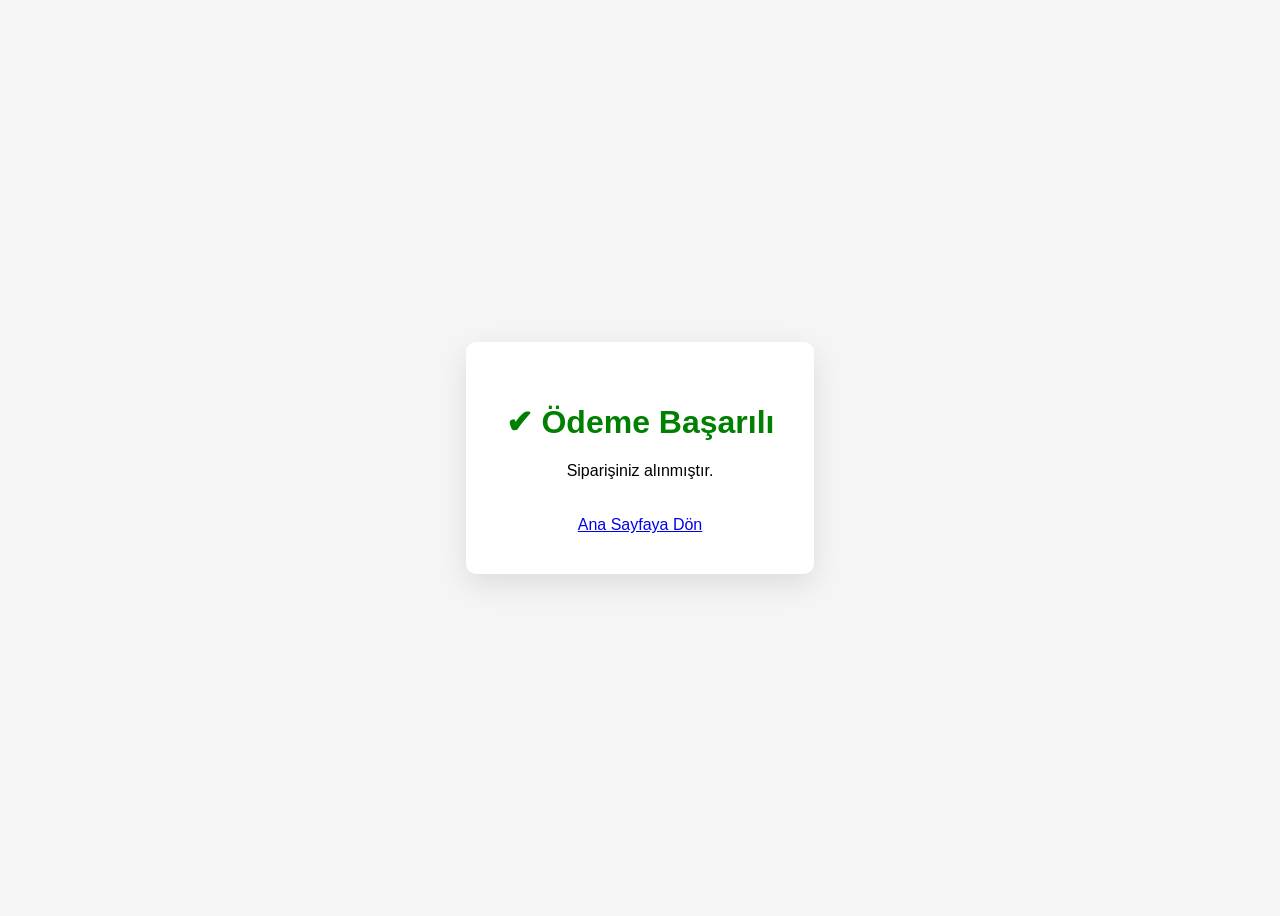
<file: odeme-basarili.html>
<!DOCTYPE html>
<html lang="tr">
<head>
<meta charset="UTF-8">
<title>Ödeme Başarılı</title>
<style>
body{
font-family:Arial;
background:#f5f5f5;
display:flex;
justify-content:center;
align-items:center;
height:100vh;
text-align:center;
}
.box{
background:white;
padding:40px;
border-radius:10px;
box-shadow:0 10px 30px rgba(0,0,0,0.1);
}
h1{color:green;}
a{display:inline-block;margin-top:20px;}
</style>
</head>

<body>

<div class="box">
<h1>✔ Ödeme Başarılı</h1>
<p>Siparişiniz alınmıştır.</p>
<a href="/">Ana Sayfaya Dön</a>
</div>

</body>
</html>
</file>
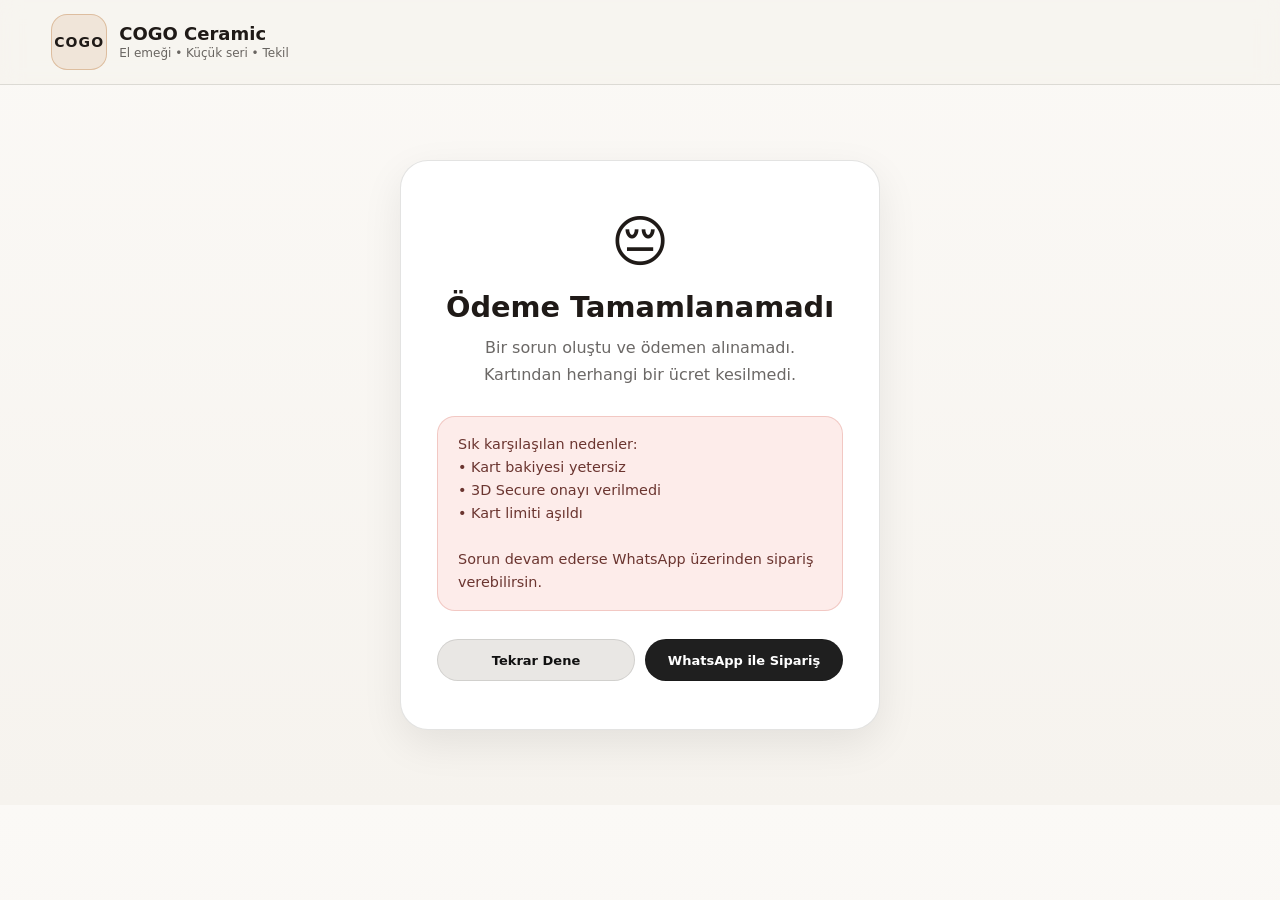
<file: odeme-basarisiz.html>
<!DOCTYPE html>
<html lang="tr">
<head>
  <meta charset="utf-8" />
  <meta name="viewport" content="width=device-width, initial-scale=1" />
  <title>Ödeme Başarısız — COGO Ceramic</title>
  <meta name="description" content="Ödeme işlemi tamamlanamadı. Tekrar deneyin veya WhatsApp ile sipariş verin." />
  <link rel="stylesheet" href="style.css" />
  <style>
    .fail-wrap {
      min-height: 80vh;
      display: flex;
      align-items: center;
      justify-content: center;
      padding: 40px 20px;
    }
    .fail-card {
      max-width: 480px;
      width: 100%;
      background: white;
      border: 1px solid rgba(31,26,23,.12);
      border-radius: 28px;
      padding: 48px 36px;
      text-align: center;
      box-shadow: 0 14px 40px rgba(0,0,0,.08);
    }
    .fail-icon { font-size: 3.5rem; margin-bottom: 16px; }
    .fail-title { font-size: 1.8rem; font-weight: 900; margin-bottom: 10px; color: #1f1a17; }
    .fail-sub {
      color: rgba(31,26,23,.66);
      font-size: 1rem;
      line-height: 1.7;
      margin-bottom: 28px;
    }
    .fail-box {
      background: #fdecea;
      border: 1px solid rgba(192,57,43,.2);
      border-radius: 18px;
      padding: 16px 20px;
      text-align: left;
      margin-bottom: 28px;
      font-size: 0.9rem;
      color: #6b3530;
      line-height: 1.6;
    }
    .btn-group { display: flex; gap: 10px; flex-wrap: wrap; }
    .btn-group .btn { flex: 1; min-width: 120px; }
  </style>
</head>
<body>
  <header class="topbar">
    <div class="wrap topbar__inner">
      <a class="brand" href="index.html">
        <div class="logo">COGO</div>
        <div class="brandText">
          <div class="brandName">COGO Ceramic</div>
          <div class="brandTag">El emeği • Küçük seri • Tekil</div>
        </div>
      </a>
    </div>
  </header>

  <div class="fail-wrap">
    <div class="fail-card">
      <div class="fail-icon">😔</div>
      <div class="fail-title">Ödeme Tamamlanamadı</div>
      <div class="fail-sub">
        Bir sorun oluştu ve ödemen alınamadı.<br>
        Kartından herhangi bir ücret kesilmedi.
      </div>

      <div class="fail-box">
        Sık karşılaşılan nedenler:<br>
        • Kart bakiyesi yetersiz<br>
        • 3D Secure onayı verilmedi<br>
        • Kart limiti aşıldı<br><br>
        Sorun devam ederse WhatsApp üzerinden sipariş verebilirsin.
      </div>

      <div class="btn-group">
        <a class="btn btn--soft" href="index.html">Tekrar Dene</a>
        <a class="btn" href="https://wa.me/905529341223?text=Merhaba%2C%20odeme%20sorunum%20var%2C%20yardimci%20olur%20musunuz%3F" target="_blank" rel="noopener">
          WhatsApp ile Sipariş
        </a>
      </div>
    </div>
  </div>
</body>
</html>
</file>
<file: style.css>
:root{
  --bg:#f6f3ee;
  --surface:#ffffff;
  --text:#1f1a17;
  --muted:rgba(31,26,23,.66);
  --line:rgba(31,26,23,.12);
  --copper:#b87333;
  --radius:18px;
  --shadow: 0 14px 40px rgba(0,0,0,.10);
}

*{ box-sizing:border-box; }
html,body{ margin:0; padding:0; }
body{
  font-family: ui-sans-serif, system-ui, -apple-system, "Segoe UI", Roboto, Arial, "Noto Sans";
  background: linear-gradient(180deg, #fbf9f6, var(--bg));
  color:var(--text);
}
a{ color:inherit; text-decoration:none; }
a:hover{ color:var(--copper); }

.wrap{ width:min(1180px, 92vw); margin:0 auto; }
.muted{ color:var(--muted); }
.noScroll{ overflow:hidden; }

/* Overlay */
.overlay{
  position:fixed; inset:0;
  background: rgba(0,0,0,.35);
  z-index:40;
}

/* Buttons */
.btn{
  display:inline-flex; align-items:center; justify-content:center;
  height:42px; padding:0 14px;
  border-radius:999px;
  border:1px solid rgba(184,115,51,.35);
  background:#1f1f1f !important;
  color:#fff !important;
  border:1px solid rgba(0,0,0,.15) !important;
  font-weight:800;
  font-size:13px;
  cursor:pointer;
  transition: transform .12s ease, background .12s ease, border-color .12s ease;
}
.btn:hover{
  transform: translateY(-1px);
  opacity: 0.88;
}
.btn--soft{
  background:#e9e7e4 !important;
  color:#111 !important;
  border:1px solid rgba(0,0,0,.10) !important;
}

.iconBtn{
  height:40px; width:40px;
  border-radius:14px;
  border:1px solid var(--line);
  background: rgba(255,255,255,.75);
  display:grid; place-items:center;
  cursor:pointer;
}
.iconBtn:hover{ background: rgba(255,255,255,.92); }

/* TOPBAR */
.topbar{
  position:sticky; top:0; z-index:30;
  backdrop-filter: blur(10px);
  background: rgba(246,243,238,.72);
  border-bottom:1px solid var(--line);
}
.topbar__inner{
  display:flex; align-items:center; justify-content:space-between;
  gap:12px;
  padding:14px 0;
}
.left{ display:flex; align-items:center; gap:10px; }
.right{ display:flex; align-items:center; gap:10px; }

.brand{
  display:flex;
  align-items:center;
  gap:12px;
  min-width:0;
}
.logo{
  width:56px; height:56px;
  border-radius:16px;
  display:flex; align-items:center; justify-content:center;
  border:1px solid rgba(184,115,51,.35);
  background: rgba(184,115,51,.12);
  font-weight:900;
  letter-spacing:.08em;
  font-size:14px;
}
.brandText{ display:flex; flex-direction:column; min-width:0; }
.brandName{
  font-weight:900;
  font-size:18px;
  line-height:1.1;
  white-space:nowrap;
  overflow:hidden;
  text-overflow:ellipsis;
}
.brandTag{
  color:var(--muted);
  font-size:12px;
  margin-top:2px;
  white-space:nowrap;
  overflow:hidden;
  text-overflow:ellipsis;
}

/* Search */
.search input{
  width:min(420px, 46vw);
  height:42px;
  border-radius:14px;
  border:1px solid var(--line);
  background: rgba(255,255,255,.82);
  outline:none;
  padding:0 12px;
}
.search input:focus{ border-color: rgba(184,115,51,.55); }

/* Cart button */
.cartBtn{
  height:42px;
  border-radius:999px;
  border:1px solid var(--line);
  background: rgba(255,255,255,.82);
  padding:0 12px;
  display:flex; align-items:center; gap:8px;
  cursor:pointer;
  font-weight:900;
}
.cartBtn:hover{ border-color: rgba(184,115,51,.35); }

.badge{
  min-width:22px; height:22px;
  border-radius:999px;
  display:grid; place-items:center;
  background: rgba(184,115,51,.18);
  border:1px solid rgba(184,115,51,.30);
  font-size:12px;
}

/* mobile */
@media (max-width:520px){
  .logo{ width:52px; height:52px; font-size:13px; }
  .brandName{ font-size:16px; }
  .brandTag{ font-size:11px; }
  .search input{ width: min(260px, 44vw); }
}

/* DRAWER */
.drawer{
  position:fixed; left:0; top:0; bottom:0;
  width:min(360px, 88vw);
  background: var(--surface);
  border-right:1px solid var(--line);
  z-index:50;
  transform: translateX(-105%);
  transition: transform .18s ease;
  display:flex; flex-direction:column;
}
.drawer.isOpen{ transform: translateX(0); }

.drawer__head{
  padding:14px 14px 10px;
  display:flex; align-items:flex-start; justify-content:space-between; gap:10px;
  border-bottom:1px solid var(--line);
}
.drawer__brand{ display:flex; gap:10px; }

.drawer__nav{
  padding:10px 10px;
  display:flex; flex-direction:column; gap:4px;
}
.drawer__nav a{
  padding:10px 12px;
  border-radius:14px;
  border:1px solid transparent;
}
.drawer__nav a:hover{
  border-color: var(--line);
  background: rgba(31,26,23,.04);
}
.drawer__line{ height:1px; background: var(--line); margin:10px 6px; }
.drawer__foot{ margin-top:auto; padding:12px; }

/* HERO */
.hero{
  border-bottom:1px solid var(--line);
  background:
    radial-gradient(900px 500px at 10% 0%, rgba(184,115,51,.10), transparent 60%),
    radial-gradient(800px 420px at 80% 10%, rgba(202,160,109,.12), transparent 60%),
    linear-gradient(180deg, #ffffff, #fbf7f1);
}
.hero__inner{
  display:grid;
  grid-template-columns: 1.15fr .85fr;
  gap:16px;
  padding:22px 0 18px;
}
@media (max-width:920px){
  .hero__inner{ grid-template-columns:1fr; }
}

.hero__copy{
  border:1px solid var(--line);
  border-radius:24px;
  background: rgba(255,255,255,.78);
  box-shadow: var(--shadow);
  padding:18px;
}
.kicker{
  display:inline-flex;
  padding:7px 10px;
  border-radius:999px;
  border:1px solid rgba(184,115,51,.25);
  background: rgba(184,115,51,.08);
  font-weight:900;
  letter-spacing:.08em;
  font-size:12px;
}
.hero h1{ margin:10px 0 8px; font-size: clamp(28px, 3.2vw, 44px); }
.hero p{ margin:0; color:var(--muted); line-height:1.6; }
.hero__cta{ margin-top:12px; display:flex; gap:10px; flex-wrap:wrap; }
.hero__chips{ margin-top:12px; display:flex; gap:10px; flex-wrap:wrap; }

.chip{
  display:inline-flex;
  padding:7px 10px;
  border-radius:999px;
  border:1px solid var(--line);
  background: rgba(31,26,23,.03);
  font-size:13px;
}

/* Banner */
.hero__banner{
  min-height:240px;
  border-radius:24px;
  border:1px solid var(--line);
  box-shadow: var(--shadow);
  overflow:hidden;
  background:
    linear-gradient(180deg, rgba(0,0,0,.10), rgba(0,0,0,.10)),
    url("images/banner.jpg.jpeg");
  background-size: cover;
  background-position: center;
  display:flex;
}
.bannerCard {
    background: rgba(198, 164, 141, 0.9); /* Koyu krem / açık kahve tonu ve daha opak */
    border: 1px solid rgba(255,255,255,.22);
    border-radius: 20px;
    padding: 14px;
}

.bannerTitle{ font-weight:1000; }
.bannerText{ color: var(--muted); margin-top:4px; }
.bannerNote{ margin-top:10px; font-size:12px; color: rgba(31,26,23,.60); }

/* MAIN */
.main{ padding:18px 0 48px; }
.section{ margin-top:18px; }
.sectionHead{
  display:flex; align-items:flex-end; justify-content:space-between;
  gap:12px; flex-wrap:wrap;
}
.sectionHead h2{ margin:0; }
.sectionHead p{ margin:6px 0 0; }

/* Category pills */
.cats{
  display:flex; gap:10px; flex-wrap:wrap;
  padding:12px;
  border:1px solid var(--line);
  border-radius:20px;
  background: rgba(255,255,255,.72);
  box-shadow: 0 10px 30px rgba(0,0,0,.06);
}
.catPill{
  height:38px;
  padding:0 12px;
  border-radius:999px;
  border:1px solid var(--line);
  background: rgba(31,26,23,.03);
  font-weight:900;
  cursor:pointer;
}
.catPill.isActive{
  border-color: rgba(184,115,51,.45);
  background: rgba(184,115,51,.10);
}

/* PRODUCT GRID */
.grid{
  margin-top:12px;
  display:grid;
  grid-template-columns: repeat(4, minmax(0, 1fr));
  gap:14px;
}
@media (max-width:1020px){ .grid{ grid-template-columns: repeat(2, 1fr); } }
@media (max-width:560px){ .grid{ grid-template-columns: 1fr; } }

.pCard{
  border:1px solid var(--line);
  border-radius: var(--radius);
  overflow:hidden;
  background: var(--surface);
  box-shadow: 0 10px 28px rgba(0,0,0,.07);
}

/* Ürün görsel düzeltme */
.pImg {
  position:relative;
  aspect-ratio: 1 / 1;
  overflow:hidden;
  border-radius:14px;
  background: #fff;
}

/* Gallery */
.galeri{
  position:absolute;
  inset:0;
  display:flex;
  gap:10px;
  overflow-x:auto;
  scroll-snap-type:x mandatory;
  -webkit-overflow-scrolling: touch;
  padding:10px;
}
.galeri img{
  flex:0 0 100%;
  height:100%;
  object-fit:cover;
  border-radius:14px;
  scroll-snap-align:start;
  cursor: zoom-in;
}
.galeri::-webkit-scrollbar{ height:8px; }
.galeri::-webkit-scrollbar-thumb{
  background: rgba(31,26,23,.18);
  border-radius:999px;
}

.pTag{
  position:absolute; left:10px; top:10px;
  padding:6px 10px;
  border-radius:999px;
  border:1px solid rgba(255,255,255,.45);
  background: rgba(255,255,255,.78);
  font-weight:1000;
  font-size:12px;
  z-index:6;
}

/* İndirim rozeti */
.pDiscount{
  position:absolute; right:10px; top:10px;
  padding:5px 10px;
  border-radius:999px;
  background:#e53935;
  color:#fff;
  font-weight:900;
  font-size:11px;
  z-index:7;
  letter-spacing:.5px;
}

.pBody{ padding:12px; }
.pBody h3{ margin:0 0 6px; font-size:16px; }

/* Açıklama toggle */
.pDesc{ font-size:13px; color:rgba(31,26,23,.65); line-height:1.5; margin:0 0 4px; }
.descToggle{
  background:none; border:none; padding:0;
  font-size:12px; color:#8b5c2a; cursor:pointer;
  font-weight:700; margin-bottom:6px;
  text-decoration:underline;
}
.descToggle:hover{ color:#5c3a18; }

.pMeta{
  margin-top:10px;
  display:flex; align-items:center; justify-content:space-between; gap:10px;
}
.meta{ color: rgba(31,26,23,.62); font-size:12px; }
.priceBlock{ display:flex; flex-direction:column; align-items:flex-end; gap:2px; }
.origPrice{ font-size:12px; color:#aaa; text-decoration:line-through; }
.price{ font-weight:1000; }
.price.discounted{ color:#e53935; }
.stockNote{
  margin-top:6px;
  font-size:12px;
  font-weight:700;
}
.stockNote.in{ color:#2e7d32; }
.stockNote.out{ color:#c0392b; }

/* Ürün Banner */
.productBanner{
  background: linear-gradient(135deg, #3d1f0d 0%, #7c4118 50%, #3d1f0d 100%);
  border-radius:16px;
  padding:32px 24px;
  margin:24px 0 32px;
  display:flex; align-items:center; justify-content:space-between;
  gap:20px; overflow:hidden; position:relative;
}
.productBanner::before{
  content:''; position:absolute; inset:0;
  background: url("data:image/svg+xml,%3Csvg width='60' height='60' viewBox='0 0 60 60' xmlns='http://www.w3.org/2000/svg'%3E%3Cg fill='none' fill-rule='evenodd'%3E%3Cg fill='%23ffffff' fill-opacity='0.04'%3E%3Ccircle cx='30' cy='30' r='20'/%3E%3C/g%3E%3C/g%3E%3C/svg%3E") repeat;
}
.productBanner__text{ position:relative; z-index:1; flex:1; }
.productBanner__text h2{ color:#fff; font-size:clamp(18px,4vw,28px); margin:0 0 8px; font-weight:900; }
.productBanner__text p{ color:rgba(255,255,255,.8); font-size:14px; margin:0 0 16px; }
.productBanner__text .btn--banner{
  display:inline-block; background:#fff; color:#3d1f0d;
  padding:10px 24px; border-radius:999px; font-weight:800;
  font-size:14px; text-decoration:none; border:none; cursor:pointer;
  transition:transform .15s;
}
.productBanner__text .btn--banner:hover{ transform:scale(1.04); }
.productBanner__imgs{
  position:relative; z-index:1;
  display:flex; gap:10px; flex-shrink:0;
}
.productBanner__imgs .bImg{
  width:80px; height:80px; object-fit:cover;
  border-radius:12px; border:2px solid rgba(255,255,255,.3);
  box-shadow:0 4px 12px rgba(0,0,0,.3);
}
@media(max-width:560px){
  .productBanner{ flex-direction:column; text-align:center; }
  .productBanner__imgs .bImg{ width:60px; height:60px; }
}
button[disabled]{ opacity:.6; cursor:not-allowed; }

/* ✅ GÜNCELLENDİ: Ürün butonları — mobil düzeltmesi */
.pActions{
  margin-top:12px;
  display:flex;
  flex-wrap:wrap;
  gap:8px;
}
.pActions .btn{
  flex:1 1 calc(33.333% - 6px);
  min-width:80px;
  text-align:center;
  padding:8px 6px;
  font-size:13px;
  height:auto;
  min-height:42px;
}

/* AI buton — desktop'ta tam metin, mobilde kısa */
.ask-cogo .mobile-label { display: none; }
.ask-cogo .desktop-label { display: inline; }

@media (max-width: 480px) {
  .ask-cogo .mobile-label { display: inline; }
  .ask-cogo .desktop-label { display: none; }
  .pActions .btn {
    flex: 1 1 calc(50% - 4px);
    font-size: 12px;
  }
}

/* PROMO */
.promo .promo__inner{
  border:1px solid rgba(184,115,51,.25);
  background: rgba(184,115,51,.08);
  border-radius:24px;
  padding:16px;
  display:flex; align-items:center; justify-content:space-between;
  gap:12px; flex-wrap:wrap;
}

/* CARD (membership) */
.card{
  border:1px solid var(--line);
  border-radius:24px;
  background: rgba(255,255,255,.78);
  box-shadow: var(--shadow);
  padding:16px;
}
.formRow{
  margin-top:14px;
  display:grid;
  grid-template-columns: 1fr 1fr auto;
  gap:10px;
}
@media (max-width:860px){ .formRow{ grid-template-columns: 1fr; } }

.field{ display:flex; flex-direction:column; gap:6px; }
label{ font-size:12px; font-weight:900; color: rgba(31,26,23,.68); }
input{
  height:42px;
  border-radius:14px;
  border:1px solid var(--line);
  background: rgba(255,255,255,.88);
  padding:0 12px;
  outline:none;
}
input:focus{ border-color: rgba(184,115,51,.55); }

.note{ margin-top:12px; font-size:13px; color: rgba(31,26,23,.72); }
.note.ok{
  padding:10px 12px;
  border-radius:16px;
  border:1px solid rgba(184,115,51,.25);
  background: rgba(184,115,51,.08);
}

/* CONTACT */
.contactGrid{
  margin-top:12px;
  display:grid;
  grid-template-columns: repeat(2, 1fr);
  gap:12px;
}
@media (max-width:820px){ .contactGrid{ grid-template-columns:1fr; } }

.miniCard{
  border:1px solid var(--line);
  border-radius:20px;
  background: rgba(255,255,255,.78);
  box-shadow: 0 10px 26px rgba(0,0,0,.06);
  padding:14px;
}
.miniTitle{ font-weight:1000; }
.miniText{ color:var(--muted); margin:6px 0 12px; line-height:1.5; }

/* FOOTER */
.footer{
  margin-top:18px;
  padding:14px 0 26px;
  border-top:1px solid var(--line);
  display:flex; align-items:center; justify-content:space-between;
  gap:10px; flex-wrap:wrap;
}
.footerLinks{
  display:flex;
  gap:8px;
  align-items:center;
  color: rgba(31,26,23,.70);
}
.footerLinks a:hover{ text-decoration:underline; }

/* CART PANEL */
.cart{
  position:fixed;
  right:0; top:0; bottom:0;
  width:min(420px, 92vw);
  background: var(--surface);
  border-left:1px solid var(--line);
  z-index:55;
  transform: translateX(105%);
  transition: transform .18s ease;
  display:flex; flex-direction:column;
}
.cart.isOpen{ transform: translateX(0); }

.cart__head{
  padding:14px;
  display:flex; justify-content:space-between; gap:10px;
  border-bottom:1px solid var(--line);
}
.cart__title{ font-weight:1000; font-size:16px; }
.cart__sub{ color:var(--muted); font-size:12px; margin-top:3px; }
.cart__items{ padding:12px; overflow:auto; flex:1; }
.empty{ color:var(--muted); padding:10px; }

.cartRow{
  display:grid;
  grid-template-columns: 68px 1fr auto;
  gap:10px;
  padding:10px;
  border:1px solid var(--line);
  border-radius:18px;
  background: rgba(31,26,23,.02);
  margin-bottom:10px;
}
.cartRow__img{
  width:68px; height:68px;
  border-radius:16px;
  overflow:hidden;
  background: rgba(184,115,51,.10);
  border:1px solid var(--line);
}
.cartRow__img img{ width:100%; height:100%; object-fit:cover; display:block; }
.cartRow__name{ font-weight:1000; font-size:13px; }
.cartRow__muted{ color:var(--muted); font-size:12px; margin-top:4px; }
.cartRow__sum{ font-weight:1000; align-self:start; }

.qty{
  margin-top:10px;
  display:flex; align-items:center; gap:8px;
}
.qtyBtn{
  width:34px; height:34px;
  border-radius:12px;
  border:1px solid var(--line);
  background: rgba(255,255,255,.9);
  cursor:pointer;
}
.qtyBtn:hover{ border-color: rgba(184,115,51,.35); }
.qtyNum{ min-width:22px; text-align:center; font-weight:1000; }

.cart__foot{
  padding:12px;
  border-top:1px solid var(--line);
  background: rgba(255,255,255,.86);
}
.totalRow{
  display:flex; align-items:center; justify-content:space-between;
  padding:8px 4px 12px;
}
.cart__actions{
  display:flex; gap:10px;
}
.cart__actions .btn{ flex:1; }

/* LIGHTBOX */
.lightbox{
  position:fixed; inset:0;
  z-index:80;
  display:none;
  align-items:center;
  justify-content:center;
  background: rgba(0,0,0,.70);
  padding:18px;
}
.lightbox.open{ display:flex; }
.lightbox__img{
  width:min(980px, 92vw);
  height:auto;
  max-height: 80vh;
  border-radius:18px;
  border:1px solid rgba(255,255,255,.22);
  box-shadow: 0 18px 60px rgba(0,0,0,.35);
  object-fit:contain;
  background: rgba(255,255,255,.05);
}
.lightbox__close{
  position:absolute;
  top:18px; right:18px;
  height:44px; width:44px;
  border-radius:16px;
  border:1px solid rgba(255,255,255,.25);
  background: rgba(255,255,255,.12);
  color:#fff;
  cursor:pointer;
}
.lightbox__nav{
  position:absolute;
  top:50%;
  transform: translateY(-50%);
  height:54px; width:54px;
  border-radius:18px;
  border:1px solid rgba(255,255,255,.25);
  background: rgba(255,255,255,.12);
  color:#fff;
  font-size:28px;
  cursor:pointer;
}
.lightbox__prev{ left:18px; }
.lightbox__next{ right:18px; }

/* COGO AI */
.cogoAI{
  position:fixed;
  right:18px;
  bottom:18px;
  z-index:9999 !important;
  pointer-events:none;
}
.cogoAI__fab,
.cogoAI__panel{
  pointer-events:auto;
}
.cogoAI__fab{
  position:fixed;
  right:18px;
  bottom:18px;
  z-index:10000 !important;
  height:54px;
  width:54px;
  border-radius:18px;
  border:1px solid rgba(184,115,51,.35);
  background: rgba(184,115,51,.12);
  box-shadow: 0 16px 40px rgba(0,0,0,.12);
  cursor:pointer;
  font-size:18px;
}
.cogoAI__fab:hover{
  background: rgba(184,115,51,.18);
  border-color: rgba(184,115,51,.55);
}

.cogoAI__panel{
  position:fixed;
  right:18px;
  bottom:84px;
  z-index:10000 !important;
  width:min(380px, 92vw);
  max-height: min(560px, 72vh);
  background: rgba(255,255,255,.92);
  border:1px solid var(--line);
  border-radius:22px;
  box-shadow: var(--shadow);
  overflow:hidden;
  display:none;
  backdrop-filter: blur(10px);
}
.cogoAI__panel.isOpen{
  display:flex;
  flex-direction:column;
}

.cogoAI__head{
  padding:12px 12px;
  display:flex; align-items:flex-start; justify-content:space-between; gap:10px;
  border-bottom:1px solid var(--line);
  background: rgba(255,255,255,.92);
}
.cogoAI__title{ font-weight:1000; }
.cogoAI__sub{ color:var(--muted); font-size:12px; margin-top:2px; }

.cogoAI__msgs{
  padding:12px;
  overflow:auto;
  flex:1;
  display:flex;
  flex-direction:column;
  gap:8px;
}

.aiMsg{
  max-width: 88%;
  padding:10px 12px;
  border-radius:16px;
  border:1px solid var(--line);
  background: rgba(31,26,23,.03);
  color: var(--text);
  line-height:1.45;
  font-size:13px;
}
.aiMsg.me{
  margin-left:auto;
  border-color: rgba(184,115,51,.35);
  background: rgba(184,115,51,.10);
}

.cogoAI__quick{
  padding:10px 12px;
  display:flex;
  gap:8px;
  flex-wrap:wrap;
  border-top:1px solid var(--line);
  background: rgba(255,255,255,.90);
}
.cogoAI__chip{
  height:34px;
  padding:0 10px;
  border-radius:999px;
  border:1px solid var(--line);
  background: rgba(31,26,23,.03);
  cursor:pointer;
  font-weight:900;
  font-size:12px;
}
.cogoAI__chip:hover{
  border-color: rgba(184,115,51,.35);
  background: rgba(184,115,51,.08);
}

.cogoAI__form{
  padding:10px 12px 12px;
  display:flex;
  gap:8px;
  border-top:1px solid var(--line);
  background: rgba(255,255,255,.92);
}
.cogoAI__form input{
  flex:1;
  height:42px;
  border-radius:14px;
  border:1px solid var(--line);
  background: rgba(255,255,255,.92);
  padding:0 12px;
  outline:none;
}
.cogoAI__form input:focus{ border-color: rgba(184,115,51,.55); }

.cogoAI__note{
  padding:10px 12px 12px;
  font-size:12px;
  color: rgba(31,26,23,.70);
  background: rgba(255,255,255,.92);
  border-top:1px solid var(--line);
}
</file>
